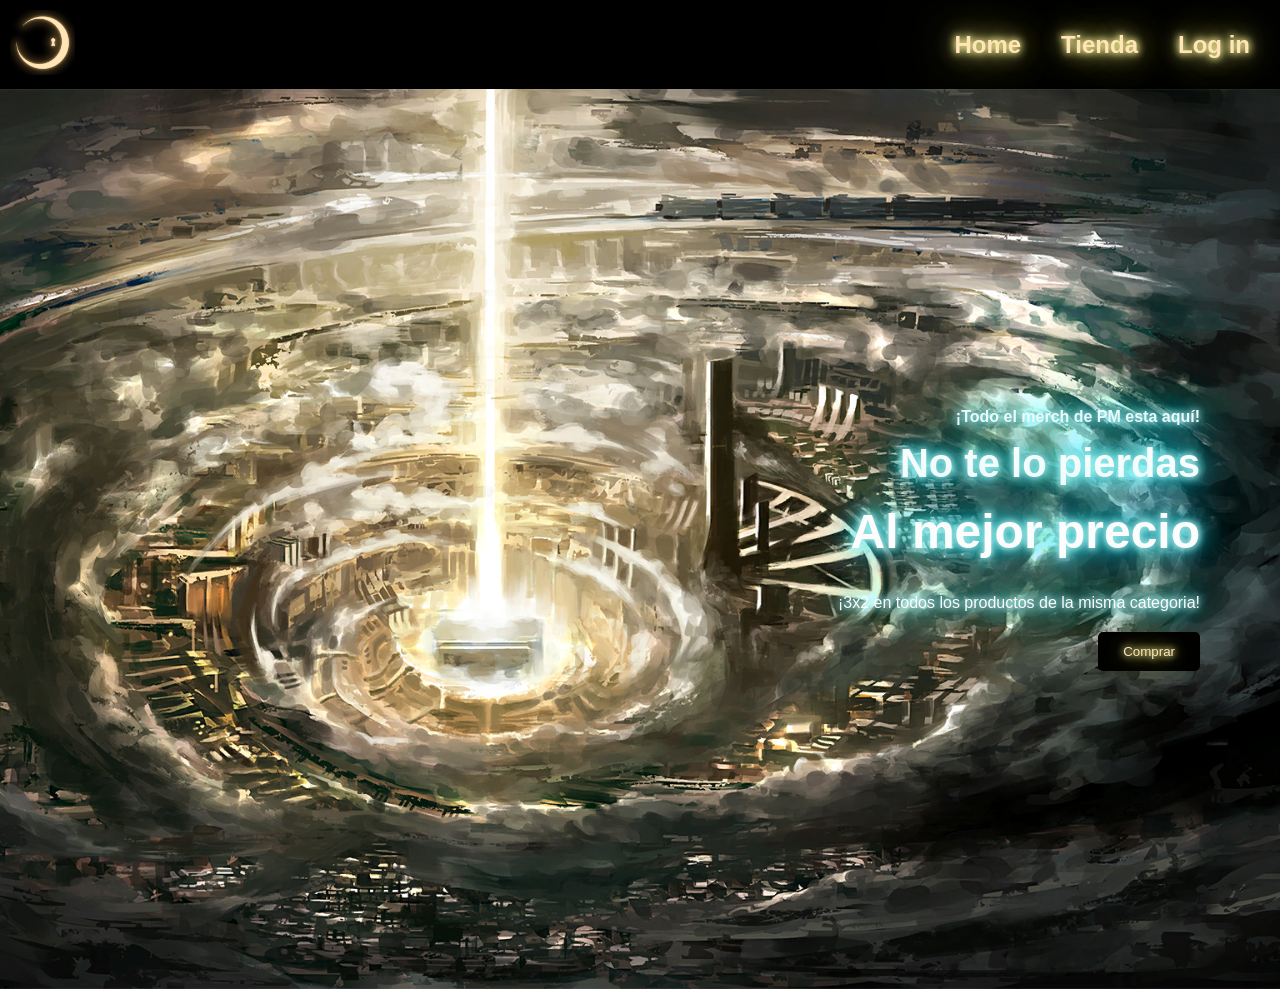
<file: index.html>
<!DOCTYPE html>

<html lang="es">

<head>
    <meta charset="UTF-8">
    <meta name="viewport" content="width=device-width, initial-scale=1.0">
    <title>Project Moon Shop</title>
    <link rel="icon" href="img/favicon.png" type="image/png">
    <link rel="stylesheet" href="styles.css">
</head>

<body class="index">
    <header class="header">
        <a href="index.html">
            <img src="img/logo.jpg" alt="logo">
        </a>
        <nav>
            <ul class="navbar">
                <li>
                    <a href="index.html">Home</a>
                </li>
                <li>
                    <a href="pages/tienda.html">Tienda</a>
                </li>
                <li>
                    <a href="pages/login.html">Log in</a>
                </li>
            </ul>
        </nav>
    </header>

    <main>
        <!-- ==================== HERO ==================== -->
        <section class="hero">
            <div class="hero-content">
                <h4>¡Todo el merch de PM esta aquí!</h4>
                <h2>No te lo pierdas</h2>
                <h1>Al mejor precio</h1>
                <p>¡3x2 en todos los productos de la misma categoria!</p>
                <button href="tienda.html">Comprar</button>
            </div>
        </section>
    </main>
</body>









</html>
</file>
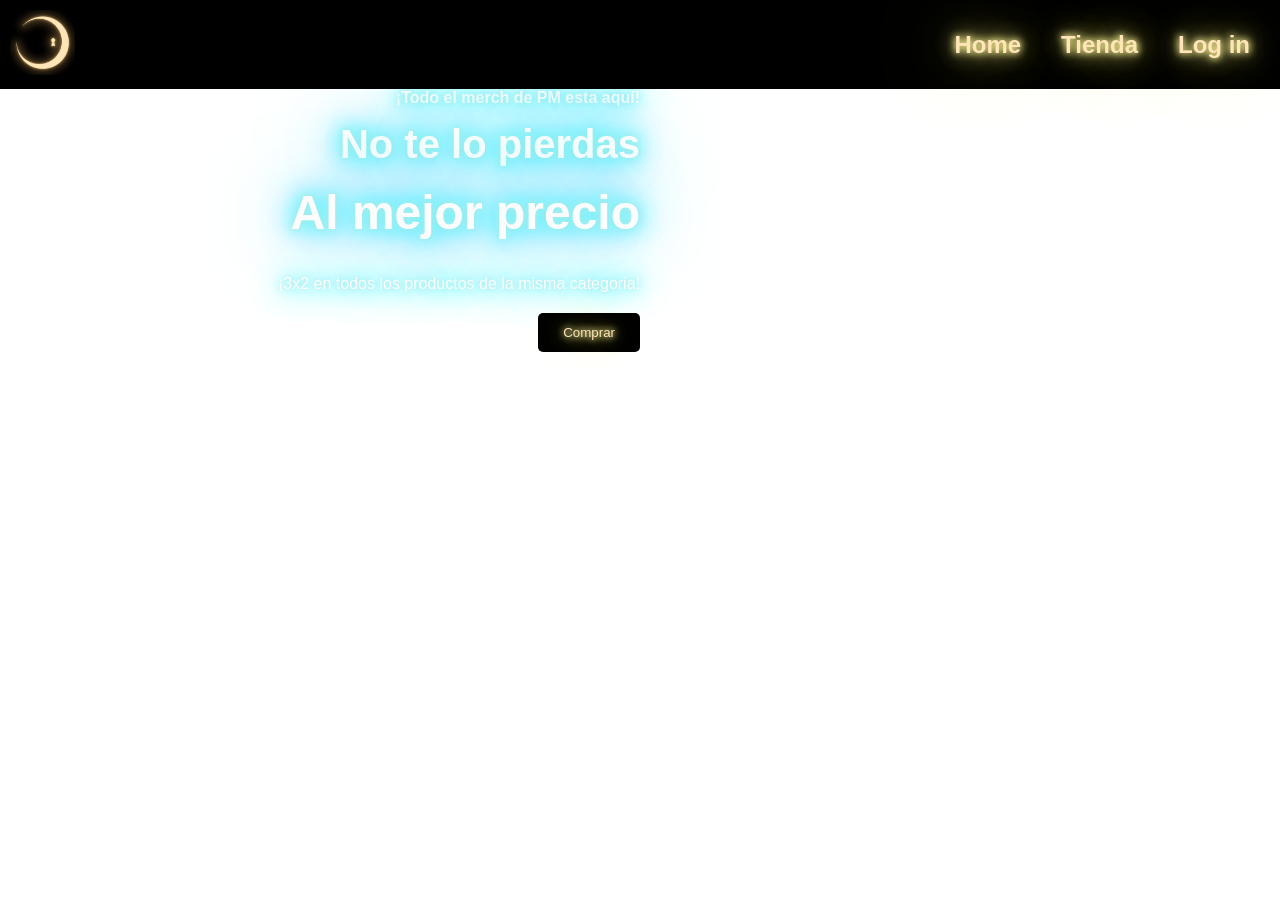
<file: home.html>
<!DOCTYPE html>

<html lang="es">

<head>
    <meta charset="UTF-8">
    <meta name="viewport" content="width=device-width, initial-scale=1.0">
    <title>Project Moon Shop</title>
    <link rel="icon" href="img/favicon.png" type="image/png">
    <link rel="stylesheet" href="styles.css">
</head>

<body>
    <header class="header">
        <a href="home.html">
            <img src="img/logo.jpg" alt="logo">
        </a>
        <nav>
            <ul class="navbar">
                <li>
                    <a href="home.html">Home</a>
                </li>
                <li>
                    <a href="tienda.html">Tienda</a>
                </li>
                <li>
                    <a href="login.html">Log in</a>
                </li>
            </ul>
        </nav>
    </header>

    <main>
        <!-- ==================== HERO ==================== -->
        <section class="hero">
            <div class="hero-content">
                <h4>¡Todo el merch de PM esta aquí!</h4>
                <h2>No te lo pierdas</h2>
                <h1>Al mejor precio</h1>
                <p>¡3x2 en todos los productos de la misma categoria!</p>
                <button href="tienda.html">Comprar</button>
            </div>
        </section>
    </main>
</body>









</html>
</file>
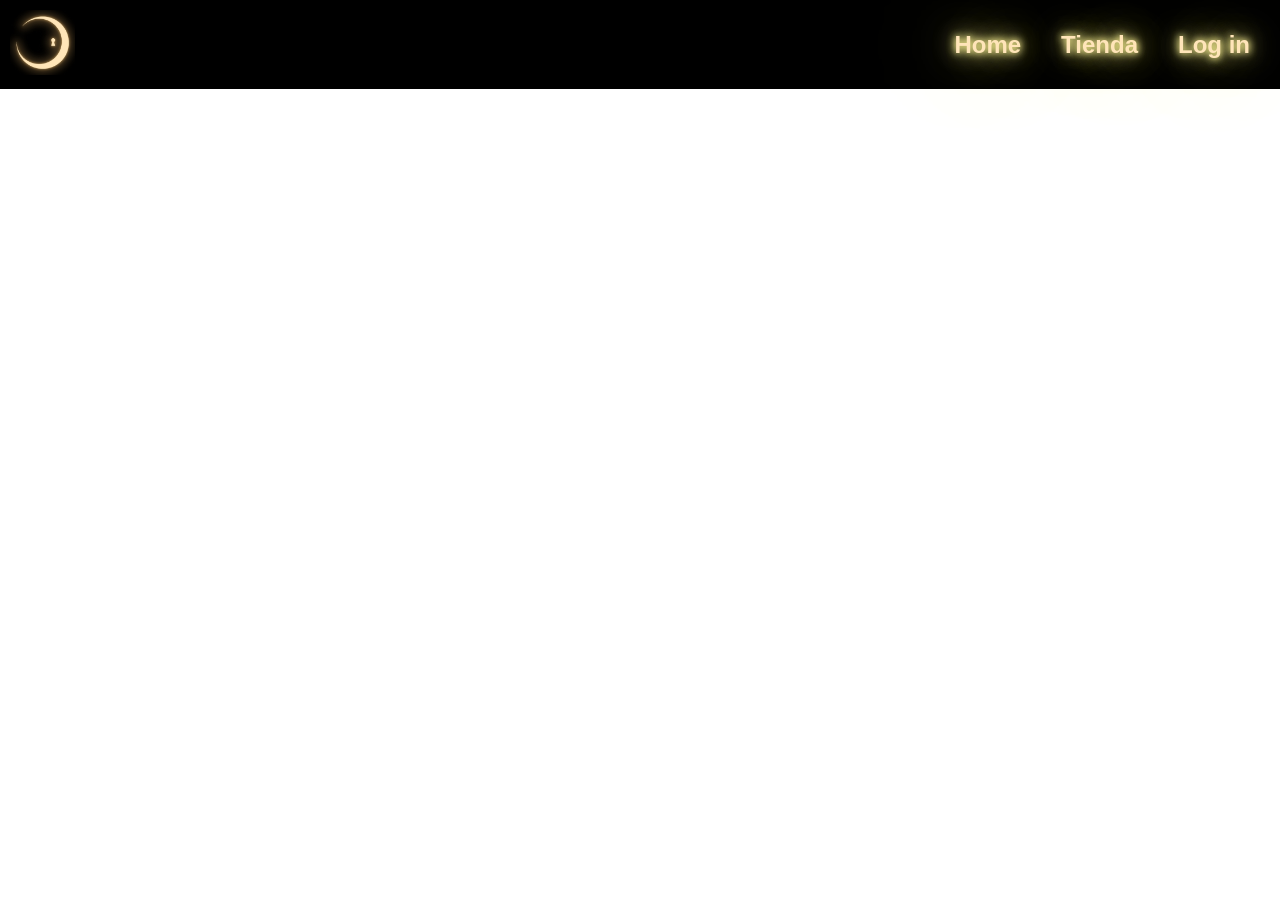
<file: pre_entrega.html>
<!DOCTYPE html>

<html lang="es">

<head>
    <meta charset="UTF-8">
    <meta name="viewport" content="width=device-width, initial-scale=1.0">
    <title>Project Moon Shop</title>
    <link rel="icon" href="img/favicon.png" type="image/png">
    <link rel="stylesheet" href="styles.css">
</head>

<body>
    <header class="header">
        <a href="pre_entrega.html">
            <img src="img/logo.jpg" alt="logo">
        </a>
        <div>
            <ul class="navbar">
                <li>
                    <a href="pre_entrega.html">Home</a>
                </li>
                <li>
                    <a href="tienda.html">Tienda</a>
                </li>
                <li>
                    <a href="pages/login.html">Log in</a>
                </li>
            </ul>
        </div>
    </header>

</body>









</html>
</file>
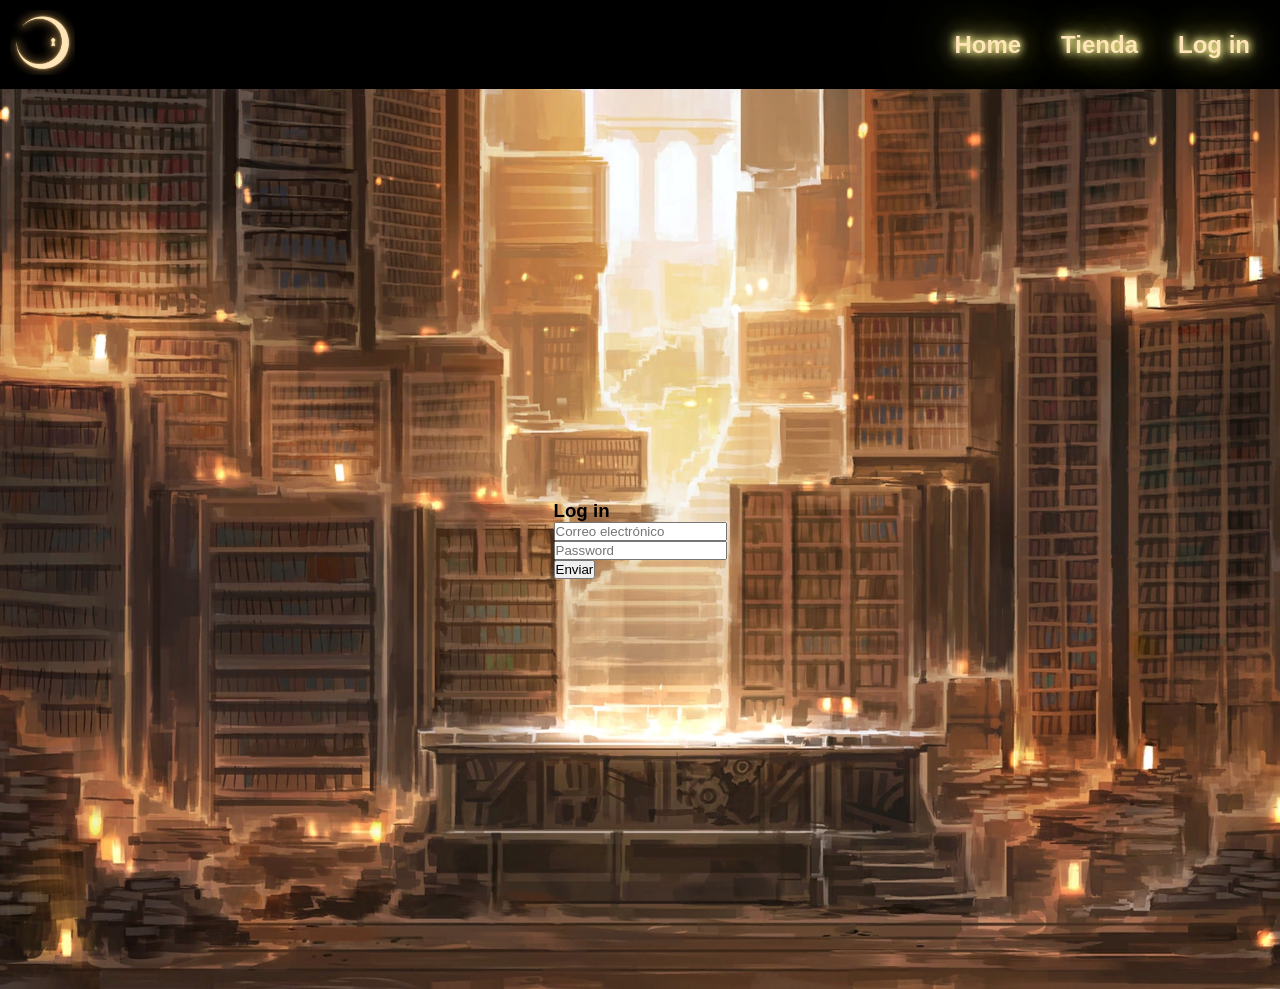
<file: pages/login.html>
<!DOCTYPE html>

<html lang="es">

<head>
    <meta charset="UTF-8">
    <meta name="viewport" content="width=device-width, initial-scale=1.0">
    <title>Project Moon Shop</title>
    <link rel="icon" href="../img/favicon.png" type="image/png">
    <link rel="stylesheet" href="../styles.css">
</head>

<body class="login">
    <header class="header">
        <a href="../index.html">
            <img src="../img/logo.jpg" alt="logo">
        </a>
        <nav>
            <ul class="navbar">
                <li>
                    <a href="../index.html">Home</a>
                </li>
                <li>
                    <a href="tienda.html">Tienda</a>
                </li>
                <li>
                    <a href="login.html">Log in</a>
                </li>
            </ul>
        </nav>
    </header>

    <section class="hero">
        <form class="formulario" action="" method="post">
            <h3>Log in</h3>
            <div>
                <input type="email" id="email" name="email" placeholder="Correo electrónico" required>
            </div>

            <div>
                <input type="password" id="password" name="password" placeholder="Password" required>
            </div>

            <button type="submit">Enviar</button>
        </form>
    </section>

</body>

</html>
</file>
<file: styles.css>
* {
    margin: 0;
    padding: 0;
    box-sizing: border-box;
    font-family: "Spartan", sans-serif;
}

* {
    margin: 0;
    padding: 0;
    box-sizing: border-box;
    font-family: "Spartan", sans-serif;
}

h1 {
    font-size: 50px;
    line-height: 64px;
    color: #222;
}

h2 {
    font-size: 46px;
    line-height: 54px;
    color: #222;
}

h4 {
    font-size: 20px;
    color: #222;
}

h6 {
    font-weight: 700;
    font-size: 12px;
}

p {
    font-size: 16px;
    color: #465b52;
    margin: 15px 0 20px 0;
}

body {
    width: 100%;

}


.header {
    display: flex;
    justify-content: space-between;
    align-items: center;
    padding: 10px 10px;
    background-color: #000000;
    z-index: 999;
    position: sticky;
    top: 0px;
    left: 0px;
}

.header img{
    width: 65px;
    height: 65px;

}

.navbar {
    display: flex;
    justify-content: center;
    align-items: center;
}

.navbar li {
    list-style: none;
    padding: 0 20px;
}

.navbar a {
    text-decoration: none;
    font-size: 1.5rem;
    font-weight: 600;
    color: #ffe5b9;
    text-shadow: 
    0 0 7px #FFF694,
    0 0 10px #E9E187,
    0 0 21px #D9D17E,
    0 0 42px #CBC476,
    0 0 92px #BAB46C;
    transition: color 0.5s ease, text-shadow 0.5s ease;
}

.navbar a:hover {
    color: #22ffe4;
    text-shadow: 
    0 0 7px #22FFE4,
    0 0 10px #1FECD3,
    0 0 21px #1CD5BF,
    0 0 42px #19C1AD,
    0 0 92px #16AA99;
}

body.index .hero {
    background-image: url('./img/White_Nights_and_Dark_Days.webp');
    display: flex;
    justify-content: flex-end;
    align-items: center;
    min-height: 100vh;
    width: 100%;
    background-size: cover;
    background-position: top 5% center;
    padding: 0 80px;
}

.hero .hero-content {
    width: 50%;
    display: flex;
    flex-direction: column;
    align-items: flex-end;
    text-align: right;
    z-index: 1;
}

.hero .hero-content h4 {
    color: #fcfcfc;
    text-shadow: 
    0 0 7px #9aebeb,
    0 0 10px #b9f0f0,
    0 0 21px #00ffff,
    0 0 42px #00bfff,
    0 0 92px #00bfff;
    margin-bottom: 10px;
    font-size: 1rem;
}

.hero .hero-content h2 {
    color: #fcfcfc;
    text-shadow: 
    0 0 7px #9aebeb,
    0 0 10px #b9f0f0,
    0 0 21px #00ffff,
    0 0 42px #00bfff,
    0 0 92px #00bfff;
    font-size: 2.5rem;
    margin-bottom: 10px;
}

.hero .hero-content h1 {
    color: #fcfcfc;
    text-shadow: 
    0 0 7px #9aebeb,
    0 0 10px #b9f0f0,
    0 0 21px #00ffff,
    0 0 42px #00bfff,
    0 0 92px #00bfff;
    font-size: 3rem;
    margin-bottom: 15px;
}

.hero .hero-content p {
    color: #fcfcfc;
    text-shadow: 
    0 0 7px #9aebeb,
    0 0 10px #b9f0f0,
    0 0 21px #00ffff,
    0 0 42px #00bfff,
    0 0 92px #00bfff;
    margin-bottom: 20px;
}

.hero .hero-content button {
    background-color: #000000;
    color: #ffe5b9;
    text-shadow: 
    0 0 7px #FFF694,
    0 0 10px #E9E187,
    0 0 21px #D9D17E,
    0 0 42px #CBC476,
    0 0 92px #BAB46C;
    padding: 12px 25px;
    border-radius: 5px;
    border: none;
    cursor: pointer;
    transition: color 0.5s ease, text-shadow 0.5s ease;
}

.hero .hero-content button:hover {
    color: #22ffe4;
    text-shadow: 
    0 0 7px #22FFE4,
    0 0 10px #1FECD3,
    0 0 21px #1CD5BF,
    0 0 42px #19C1AD,
    0 0 92px #16AA99;
}

/* Responsive Hero*/
@media(max-width: 1200px) {
    .hero {
        padding: 0 60px;
    }

    .hero .hero-content {
        width: 55%;
    }
}

@media (max-width: 992px) {
    .hero {
        height: 85vh;
        padding: 0 60px;
    }

    .hero .hero-content {
        width: 60%;
    }

    .hero .hero-content h1 {
        font-size: 2.5rem;
    }

    .hero .hero-content h2 {
        font-size: 2.2rem;
    }

    .hero .hero-content p {
        font-size: 0.9rem;
    }
}

@media (max-width: 768px) {
    .hero {
        height: 70vh;
        padding: 0 40px;
        justify-content: center;
        background-position: top center;
    }

    .hero .hero-content{
        width: 80%;
        align-items: center;
        text-align: center;
    }

    .hero .hero-content h4 {
        font-size: 0.9rem;
    }

    .hero .hero-content h2 {
        font-size: 1.8rem;
    }

    .hero .hero-content h1 {
        font-size: 2.2rem;
    }
}

@media (max-width: 576px) {

    .hero{
        height: 60vh;
        padding: 0 20px;
        background-position: 55% center;
    }

    .hero .hero-content {
        width: 100%;
    }

    .hero .hero-content h4 {
        font-size: 0.8rem;
    }

    .hero .hero-content h2 {
        font-size: 1.5rem;
    }

    .hero .hero-content h1 {
        font-size: 1.8rem;
        margin-bottom: 10px;
    }

    .hero .hero-content p {
        font-size: 0.8rem;
        margin-bottom: 15px;
    }

    .hero .hero-content button {
        padding: 10px 20px;
        font-size: 0.9rem;
    }

}

body.login .hero {
    background-image: url('./img/libreria.png');
    display: flex;
    justify-content: center;
    align-items: center;
    min-height: 100vh;
    width: 100%;
    background-size: cover;
    background-position: top 5% center;
    padding: 0 80px;
}
</file>
